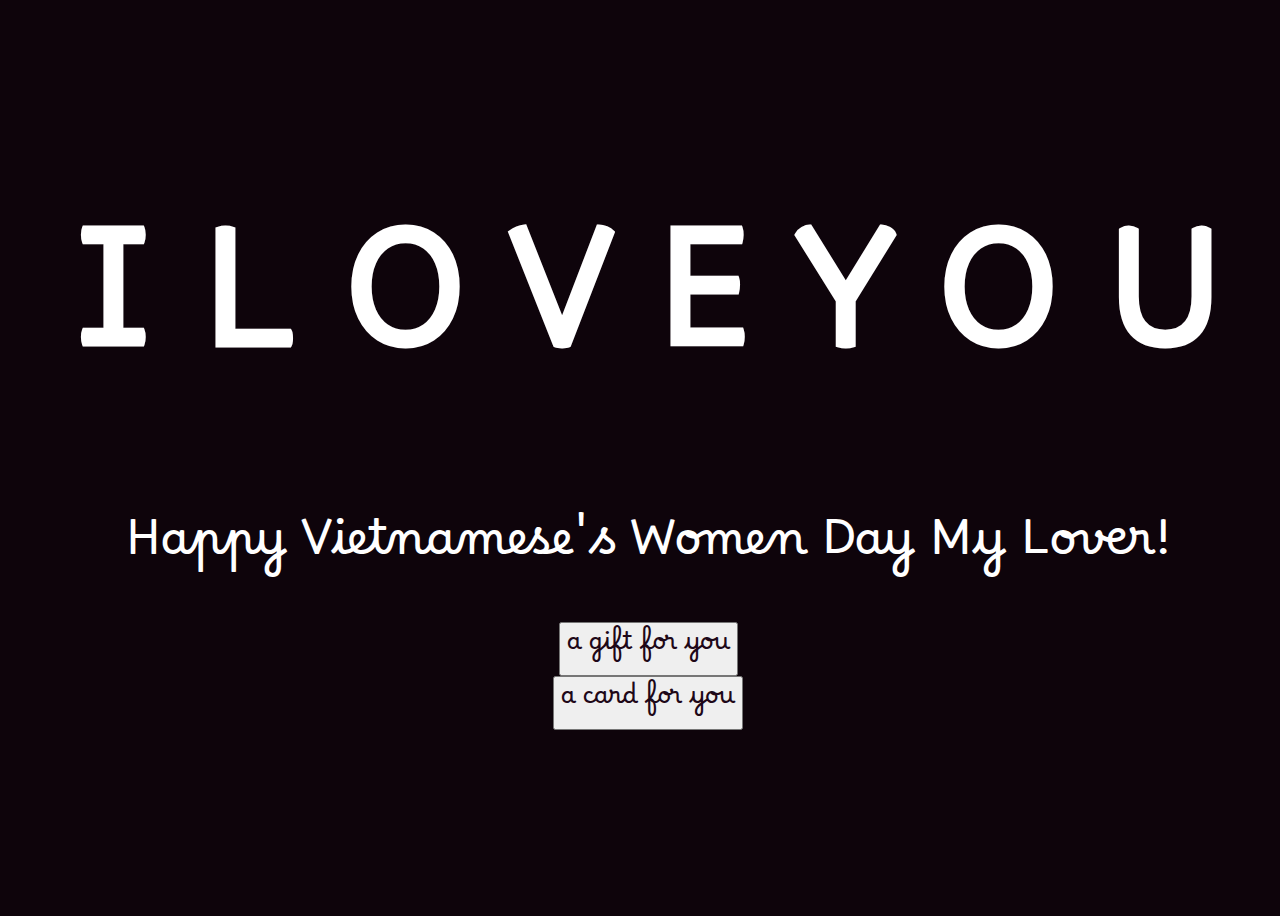
<file: index.html>
<!DOCTYPE html>
<html lang="en">
<head>
    <meta charset="UTF-8">
    <meta http-equiv="X-UA-Compatible" content="IE=edge">
    <meta name="viewport" content="width=device-width, initial-scale=1.0">
    <link rel="stylesheet" href="css/style.css">
    <link rel="icon" href="img/icon.png" type="image/x-icon">
    <title>Happy Vietnamese Women's Day</title>
</head>
<body>
    <div class="greetings">
        <span>I</span>
        <span>L</span>
        <span>O</span>
        <span>V</span>
        <span>E</span>
        <span>Y</span>
        <span>O</span>
        <span>U</span>
    </div>
    <div class="description">
        <span>Happy Vietnamese's Women Day My Lover!</span>
    </div>
    <div class="button1">
        <button>
            <a href="flower.html">a gift for you</a>
        </button>
    </div>
    <div class="button2">
        <button>
            <a href="card.html">a card for you</a>
        </button>
    </div>
</body>
</html>
</file>
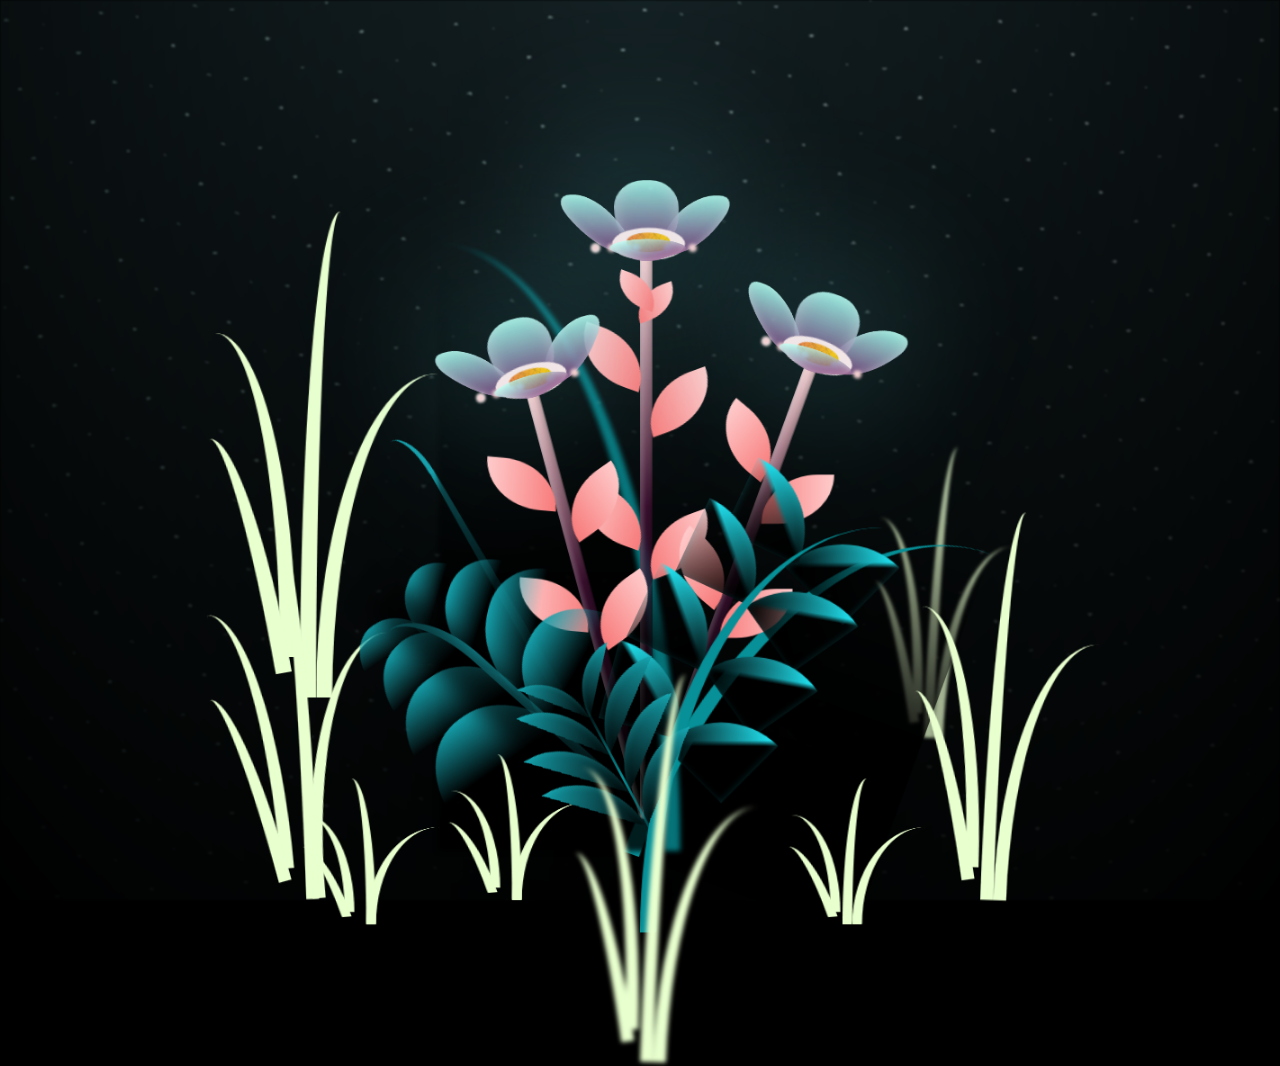
<file: flower.html>
<!DOCTYPE html>
<html lang="en">
<head>
    <meta charset="UTF-8">
    <meta http-equiv="X-UA-Compatible" content="IE=edge">
    <meta name="viewport" content="width=device-width, initial-scale=1.0">
    <link rel="stylesheet" href="css/main.css">
    <link rel="icon" href="img/icon.png" type="image/x-icon">
    <title>Happy Vietnamese Women's Day</title>
</head>
<body class="container">
  <!-- Pembuat code: https://codepen.io/mdusmanansari/pen/BamepLe -->
    <div class="night"></div>
    <div class="flowers">
      <div class="flower flower--1">
        <div class="flower__leafs flower__leafs--1">
          <div class="flower__leaf flower__leaf--1"></div>
          <div class="flower__leaf flower__leaf--2"></div>
          <div class="flower__leaf flower__leaf--3"></div>
          <div class="flower__leaf flower__leaf--4"></div>
          <div class="flower__white-circle"></div>
  
          <div class="flower__light flower__light--1"></div>
          <div class="flower__light flower__light--2"></div>
          <div class="flower__light flower__light--3"></div>
          <div class="flower__light flower__light--4"></div>
          <div class="flower__light flower__light--5"></div>
          <div class="flower__light flower__light--6"></div>
          <div class="flower__light flower__light--7"></div>
          <div class="flower__light flower__light--8"></div>
  
        </div>
        <div class="flower__line">
          <div class="flower__line__leaf flower__line__leaf--1"></div>
          <div class="flower__line__leaf flower__line__leaf--2"></div>
          <div class="flower__line__leaf flower__line__leaf--3"></div>
          <div class="flower__line__leaf flower__line__leaf--4"></div>
          <div class="flower__line__leaf flower__line__leaf--5"></div>
          <div class="flower__line__leaf flower__line__leaf--6"></div>
        </div>
      </div>
  
      <div class="flower flower--2">
        <div class="flower__leafs flower__leafs--2">
          <div class="flower__leaf flower__leaf--1"></div>
          <div class="flower__leaf flower__leaf--2"></div>
          <div class="flower__leaf flower__leaf--3"></div>
          <div class="flower__leaf flower__leaf--4"></div>
          <div class="flower__white-circle"></div>
  
          <div class="flower__light flower__light--1"></div>
          <div class="flower__light flower__light--2"></div>
          <div class="flower__light flower__light--3"></div>
          <div class="flower__light flower__light--4"></div>
          <div class="flower__light flower__light--5"></div>
          <div class="flower__light flower__light--6"></div>
          <div class="flower__light flower__light--7"></div>
          <div class="flower__light flower__light--8"></div>
  
        </div>
        <div class="flower__line">
          <div class="flower__line__leaf flower__line__leaf--1"></div>
          <div class="flower__line__leaf flower__line__leaf--2"></div>
          <div class="flower__line__leaf flower__line__leaf--3"></div>
          <div class="flower__line__leaf flower__line__leaf--4"></div>
        </div>
      </div>
  
      <div class="flower flower--3">
        <div class="flower__leafs flower__leafs--3">
          <div class="flower__leaf flower__leaf--1"></div>
          <div class="flower__leaf flower__leaf--2"></div>
          <div class="flower__leaf flower__leaf--3"></div>
          <div class="flower__leaf flower__leaf--4"></div>
          <div class="flower__white-circle"></div>
  
          <div class="flower__light flower__light--1"></div>
          <div class="flower__light flower__light--2"></div>
          <div class="flower__light flower__light--3"></div>
          <div class="flower__light flower__light--4"></div>
          <div class="flower__light flower__light--5"></div>
          <div class="flower__light flower__light--6"></div>
          <div class="flower__light flower__light--7"></div>
          <div class="flower__light flower__light--8"></div>
  
        </div>
        <div class="flower__line">
          <div class="flower__line__leaf flower__line__leaf--1"></div>
          <div class="flower__line__leaf flower__line__leaf--2"></div>
          <div class="flower__line__leaf flower__line__leaf--3"></div>
          <div class="flower__line__leaf flower__line__leaf--4"></div>
        </div>
      </div>
  
      <div class="grow-ans" style="--d:1.2s">
        <div class="flower__g-long">
          <div class="flower__g-long__top"></div>
          <div class="flower__g-long__bottom"></div>
        </div>
      </div>
  
      <div class="growing-grass">
        <div class="flower__grass flower__grass--1">
          <div class="flower__grass--top"></div>
          <div class="flower__grass--bottom"></div>
          <div class="flower__grass__leaf flower__grass__leaf--1"></div>
          <div class="flower__grass__leaf flower__grass__leaf--2"></div>
          <div class="flower__grass__leaf flower__grass__leaf--3"></div>
          <div class="flower__grass__leaf flower__grass__leaf--4"></div>
          <div class="flower__grass__leaf flower__grass__leaf--5"></div>
          <div class="flower__grass__leaf flower__grass__leaf--6"></div>
          <div class="flower__grass__leaf flower__grass__leaf--7"></div>
          <div class="flower__grass__leaf flower__grass__leaf--8"></div>
          <div class="flower__grass__overlay"></div>
        </div>
      </div>
  
      <div class="growing-grass">
        <div class="flower__grass flower__grass--2">
          <div class="flower__grass--top"></div>
          <div class="flower__grass--bottom"></div>
          <div class="flower__grass__leaf flower__grass__leaf--1"></div>
          <div class="flower__grass__leaf flower__grass__leaf--2"></div>
          <div class="flower__grass__leaf flower__grass__leaf--3"></div>
          <div class="flower__grass__leaf flower__grass__leaf--4"></div>
          <div class="flower__grass__leaf flower__grass__leaf--5"></div>
          <div class="flower__grass__leaf flower__grass__leaf--6"></div>
          <div class="flower__grass__leaf flower__grass__leaf--7"></div>
          <div class="flower__grass__leaf flower__grass__leaf--8"></div>
          <div class="flower__grass__overlay"></div>
        </div>
      </div>
  
      <div class="grow-ans" style="--d:2.4s">
        <div class="flower__g-right flower__g-right--1">
          <div class="leaf"></div>
        </div>
      </div>
  
      <div class="grow-ans" style="--d:2.8s">
        <div class="flower__g-right flower__g-right--2">
          <div class="leaf"></div>
        </div>
      </div>
  
      <div class="grow-ans" style="--d:2.8s">
        <div class="flower__g-front">
          <div class="flower__g-front__leaf-wrapper flower__g-front__leaf-wrapper--1">
            <div class="flower__g-front__leaf"></div>
          </div>
          <div class="flower__g-front__leaf-wrapper flower__g-front__leaf-wrapper--2">
            <div class="flower__g-front__leaf"></div>
          </div>
          <div class="flower__g-front__leaf-wrapper flower__g-front__leaf-wrapper--3">
            <div class="flower__g-front__leaf"></div>
          </div>
          <div class="flower__g-front__leaf-wrapper flower__g-front__leaf-wrapper--4">
            <div class="flower__g-front__leaf"></div>
          </div>
          <div class="flower__g-front__leaf-wrapper flower__g-front__leaf-wrapper--5">
            <div class="flower__g-front__leaf"></div>
          </div>
          <div class="flower__g-front__leaf-wrapper flower__g-front__leaf-wrapper--6">
            <div class="flower__g-front__leaf"></div>
          </div>
          <div class="flower__g-front__leaf-wrapper flower__g-front__leaf-wrapper--7">
            <div class="flower__g-front__leaf"></div>
          </div>
          <div class="flower__g-front__leaf-wrapper flower__g-front__leaf-wrapper--8">
            <div class="flower__g-front__leaf"></div>
          </div>
          <div class="flower__g-front__line"></div>
        </div>
      </div>
  
      <div class="grow-ans" style="--d:3.2s">
        <div class="flower__g-fr">
          <div class="leaf"></div>
          <div class="flower__g-fr__leaf flower__g-fr__leaf--1"></div>
          <div class="flower__g-fr__leaf flower__g-fr__leaf--2"></div>
          <div class="flower__g-fr__leaf flower__g-fr__leaf--3"></div>
          <div class="flower__g-fr__leaf flower__g-fr__leaf--4"></div>
          <div class="flower__g-fr__leaf flower__g-fr__leaf--5"></div>
          <div class="flower__g-fr__leaf flower__g-fr__leaf--6"></div>
          <div class="flower__g-fr__leaf flower__g-fr__leaf--7"></div>
          <div class="flower__g-fr__leaf flower__g-fr__leaf--8"></div>
        </div>
      </div>
  
      <div class="long-g long-g--0">
        <div class="grow-ans" style="--d:3s">
          <div class="leaf leaf--0"></div>
        </div>
        <div class="grow-ans" style="--d:2.2s">
          <div class="leaf leaf--1"></div>
        </div>
        <div class="grow-ans" style="--d:3.4s">
          <div class="leaf leaf--2"></div>
        </div>
        <div class="grow-ans" style="--d:3.6s">
          <div class="leaf leaf--3"></div>
        </div>
      </div>
  
      <div class="long-g long-g--1">
        <div class="grow-ans" style="--d:3.6s">
          <div class="leaf leaf--0"></div>
        </div>
        <div class="grow-ans" style="--d:3.8s">
          <div class="leaf leaf--1"></div>
        </div>
        <div class="grow-ans" style="--d:4s">
          <div class="leaf leaf--2"></div>
        </div>
        <div class="grow-ans" style="--d:4.2s">
          <div class="leaf leaf--3"></div>
        </div>
      </div>
  
      <div class="long-g long-g--2">
        <div class="grow-ans" style="--d:4s">
          <div class="leaf leaf--0"></div>
        </div>
        <div class="grow-ans" style="--d:4.2s">
          <div class="leaf leaf--1"></div>
        </div>
        <div class="grow-ans" style="--d:4.4s">
          <div class="leaf leaf--2"></div>
        </div>
        <div class="grow-ans" style="--d:4.6s">
          <div class="leaf leaf--3"></div>
        </div>
      </div>
  
      <div class="long-g long-g--3">
        <div class="grow-ans" style="--d:4s">
          <div class="leaf leaf--0"></div>
        </div>
        <div class="grow-ans" style="--d:4.2s">
          <div class="leaf leaf--1"></div>
        </div>
        <div class="grow-ans" style="--d:3s">
          <div class="leaf leaf--2"></div>
        </div>
        <div class="grow-ans" style="--d:3.6s">
          <div class="leaf leaf--3"></div>
        </div>
      </div>
  
      <div class="long-g long-g--4">
        <div class="grow-ans" style="--d:4s">
          <div class="leaf leaf--0"></div>
        </div>
        <div class="grow-ans" style="--d:4.2s">
          <div class="leaf leaf--1"></div>
        </div>
        <div class="grow-ans" style="--d:3s">
          <div class="leaf leaf--2"></div>
        </div>
        <div class="grow-ans" style="--d:3.6s">
          <div class="leaf leaf--3"></div>
        </div>
      </div>
  
      <div class="long-g long-g--5">
        <div class="grow-ans" style="--d:4s">
          <div class="leaf leaf--0"></div>
        </div>
        <div class="grow-ans" style="--d:4.2s">
          <div class="leaf leaf--1"></div>
        </div>
        <div class="grow-ans" style="--d:3s">
          <div class="leaf leaf--2"></div>
        </div>
        <div class="grow-ans" style="--d:3.6s">
          <div class="leaf leaf--3"></div>
        </div>
      </div>
  
      <div class="long-g long-g--6">
        <div class="grow-ans" style="--d:4.2s">
          <div class="leaf leaf--0"></div>
        </div>
        <div class="grow-ans" style="--d:4.4s">
          <div class="leaf leaf--1"></div>
        </div>
        <div class="grow-ans" style="--d:4.6s">
          <div class="leaf leaf--2"></div>
        </div>
        <div class="grow-ans" style="--d:4.8s">
          <div class="leaf leaf--3"></div>
        </div>
      </div>
  
      <div class="long-g long-g--7">
        <div class="grow-ans" style="--d:3s">
          <div class="leaf leaf--0"></div>
        </div>
        <div class="grow-ans" style="--d:3.2s">
          <div class="leaf leaf--1"></div>
        </div>
        <div class="grow-ans" style="--d:3.5s">
          <div class="leaf leaf--2"></div>
        </div>
        <div class="grow-ans" style="--d:3.6s">
          <div class="leaf leaf--3"></div>
        </div>
      </div>
    </div>
    <script src="main.js"></script>
  </body>
</html>
</file>
<file: css/style.css>
@import url('https://fonts.googleapis.com/css2?family=Borel');
*{
    font-family: 'Borel',cursive;
}
body{
    color: #ffffff;
    width: 100%;
    height: 100vh;
    display: flex;
    flex-direction: column;
    align-items: center;
    justify-content: center;
    background-color: #0e040b;
}
.greetings{
    font-size: 10rem;
    font-weight: 900;
}
.greetings > span{
    animation: glow 2.5s ease-in-out infinite;
}
@keyframes glow{
    0%, 100%{
        color: #fff;
        text-shadow: 0 0 50px #ffcccc, 0 0 100px #ffcccc, 0 0 150px #ffcccc;
    }
    10%, 90%{
        color: #111;
        text-shadow: none;
    }
}
.greetings > span:nth-child(2){
    animation-delay: .2s;
}
.greetings > span:nth-child(3){
    animation-delay: .4s;
}
.greetings > span:nth-child(4){
    animation-delay: .6s;
}
.greetings > span:nth-child(5){
    animation-delay: .8s;
}
.greetings > span:nth-child(6){
    animation-delay: 1s;
}
.greetings > span:nth-child(7){
    animation-delay: 1.2s;
}
.greetings > span:nth-child(8){
    animation-delay: 1.4s;
}
.greetings > span:nth-child(9){
    animation-delay: 1.6s;
}

.description{
    font-size: 3rem;
    margin-bottom: 20px;
}

.button1 a{
    text-decoration: none;
    font-size: 1.5rem;
    color: #1E0818;
}

.button2 a{
    text-decoration: none;
    font-size: 1.5rem;
    color: #1E0818;
}

@media screen and (max-width:574px){
    .greetings{
        display: block;
        font-size: 3rem;
        font-weight: 500;
        text-align: center;
    }
    .description{
        font-size: 1rem;
    }
    
    .button a{
        font-size: .5rem;
    }
}
</file>
<file: css/main.css>
*,
*::after,
*::before {
  padding: 0;
  margin: 0;
  box-sizing: border-box;
}

:root {
  --dark-color: #000;
}

body {
  display: flex;
  align-items: flex-end;
  justify-content: center;
  min-height: 100vh;
  background-color: var(--dark-color);
  overflow: hidden;
  perspective: 1000px;
}

.night {
  position: fixed;
  left: 50%;
  top: 0;
  transform: translateX(-50%);
  width: 100%;
  height: 100%;
  filter: blur(0.1vmin);
  background-image: radial-gradient(ellipse at top, transparent 0%, var(--dark-color)), radial-gradient(ellipse at bottom, var(--dark-color), rgba(145, 233, 255, 0.2)), repeating-linear-gradient(220deg, rgb(0, 0, 0) 0px, rgb(0, 0, 0) 19px, transparent 19px, transparent 22px), repeating-linear-gradient(189deg, rgb(0, 0, 0) 0px, rgb(0, 0, 0) 19px, transparent 19px, transparent 22px), repeating-linear-gradient(148deg, rgb(0, 0, 0) 0px, rgb(0, 0, 0) 19px, transparent 19px, transparent 22px), linear-gradient(90deg, #AED8CC, rgb(240, 240, 240));
}

.flowers {
  position: relative;
  transform: scale(0.9);
}

.flower {
  position: absolute;
  bottom: 10vmin;
  transform-origin: bottom center;
  z-index: 10;
  --fl-speed: 0.8s;
}
.flower--1 {
  -webkit-animation: moving-flower-1 4s linear infinite;
          animation: moving-flower-1 4s linear infinite;
}
.flower--1 .flower__line {
  height: 70vmin;
  -webkit-animation-delay: 0.3s;
          animation-delay: 0.3s;
}
.flower--1 .flower__line__leaf--1 {
  -webkit-animation: blooming-leaf-right var(--fl-speed) 1.6s backwards;
          animation: blooming-leaf-right var(--fl-speed) 1.6s backwards;
}
.flower--1 .flower__line__leaf--2 {
  -webkit-animation: blooming-leaf-right var(--fl-speed) 1.4s backwards;
          animation: blooming-leaf-right var(--fl-speed) 1.4s backwards;
}
.flower--1 .flower__line__leaf--3 {
  -webkit-animation: blooming-leaf-left var(--fl-speed) 1.2s backwards;
          animation: blooming-leaf-left var(--fl-speed) 1.2s backwards;
}
.flower--1 .flower__line__leaf--4 {
  -webkit-animation: blooming-leaf-left var(--fl-speed) 1s backwards;
          animation: blooming-leaf-left var(--fl-speed) 1s backwards;
}
.flower--1 .flower__line__leaf--5 {
  -webkit-animation: blooming-leaf-right var(--fl-speed) 1.8s backwards;
          animation: blooming-leaf-right var(--fl-speed) 1.8s backwards;
}
.flower--1 .flower__line__leaf--6 {
  -webkit-animation: blooming-leaf-left var(--fl-speed) 2s backwards;
          animation: blooming-leaf-left var(--fl-speed) 2s backwards;
}
.flower--2 {
  left: 50%;
  transform: rotate(20deg);
  -webkit-animation: moving-flower-2 4s linear infinite;
          animation: moving-flower-2 4s linear infinite;
}
.flower--2 .flower__line {
  height: 60vmin;
  -webkit-animation-delay: 0.6s;
          animation-delay: 0.6s;
}
.flower--2 .flower__line__leaf--1 {
  -webkit-animation: blooming-leaf-right var(--fl-speed) 1.9s backwards;
          animation: blooming-leaf-right var(--fl-speed) 1.9s backwards;
}
.flower--2 .flower__line__leaf--2 {
  -webkit-animation: blooming-leaf-right var(--fl-speed) 1.7s backwards;
          animation: blooming-leaf-right var(--fl-speed) 1.7s backwards;
}
.flower--2 .flower__line__leaf--3 {
  -webkit-animation: blooming-leaf-left var(--fl-speed) 1.5s backwards;
          animation: blooming-leaf-left var(--fl-speed) 1.5s backwards;
}
.flower--2 .flower__line__leaf--4 {
  -webkit-animation: blooming-leaf-left var(--fl-speed) 1.3s backwards;
          animation: blooming-leaf-left var(--fl-speed) 1.3s backwards;
}
.flower--3 {
  left: 50%;
  transform: rotate(-15deg);
  -webkit-animation: moving-flower-3 4s linear infinite;
          animation: moving-flower-3 4s linear infinite;
}
.flower--3 .flower__line {
  -webkit-animation-delay: 0.9s;
          animation-delay: 0.9s;
}
.flower--3 .flower__line__leaf--1 {
  -webkit-animation: blooming-leaf-right var(--fl-speed) 2.5s backwards;
          animation: blooming-leaf-right var(--fl-speed) 2.5s backwards;
}
.flower--3 .flower__line__leaf--2 {
  -webkit-animation: blooming-leaf-right var(--fl-speed) 2.3s backwards;
          animation: blooming-leaf-right var(--fl-speed) 2.3s backwards;
}
.flower--3 .flower__line__leaf--3 {
  -webkit-animation: blooming-leaf-left var(--fl-speed) 2.1s backwards;
          animation: blooming-leaf-left var(--fl-speed) 2.1s backwards;
}
.flower--3 .flower__line__leaf--4 {
  -webkit-animation: blooming-leaf-left var(--fl-speed) 1.9s backwards;
          animation: blooming-leaf-left var(--fl-speed) 1.9s backwards;
}
.flower__leafs {
  position: relative;
  -webkit-animation: blooming-flower 2s backwards;
          animation: blooming-flower 2s backwards;
}
.flower__leafs--1 {
  -webkit-animation-delay: 1.1s;
          animation-delay: 1.1s;
}
.flower__leafs--2 {
  -webkit-animation-delay: 1.4s;
          animation-delay: 1.4s;
}
.flower__leafs--3 {
  -webkit-animation-delay: 1.7s;
          animation-delay: 1.7s;
}
.flower__leafs::after {
  content: "";
  position: absolute;
  left: 0;
  top: 0;
  transform: translate(-50%, -100%);
  width: 8vmin;
  height: 8vmin;
  background-color: #6bf0ff;
  filter: blur(10vmin);
}
.flower__leaf {
  position: absolute;
  bottom: 0;
  left: 50%;
  width: 8vmin;
  height: 11vmin;
  border-radius: 51% 49% 47% 53%/44% 45% 55% 69%;
  background-color: #a7ffee;
  background-image: linear-gradient(to top, #7A316F, #a7ffee);
  transform-origin: bottom center;
  opacity: 0.9;
  box-shadow: inset 0 0 2vmin rgba(255, 255, 255, 0.5);
}
.flower__leaf--1 {
  transform: translate(-10%, 1%) rotateY(40deg) rotateX(-50deg);
}
.flower__leaf--2 {
  transform: translate(-50%, -4%) rotateX(40deg);
}
.flower__leaf--3 {
  transform: translate(-90%, 0%) rotateY(45deg) rotateX(50deg);
}
.flower__leaf--4 {
  width: 8vmin;
  height: 8vmin;
  transform-origin: bottom left;
  border-radius: 4vmin 10vmin 4vmin 4vmin;
  transform: translate(0%, 18%) rotateX(70deg) rotate(-43deg);
  background-image: linear-gradient(to top, #7A316F, #a7ffee);
  z-index: 1;
  opacity: 0.8;
}
.flower__white-circle {
  position: absolute;
  left: -3.5vmin;
  top: -3vmin;
  width: 9vmin;
  height: 4vmin;
  border-radius: 50%;
  background-color: #FFE5E5;
}
.flower__white-circle::after {
  content: "";
  position: absolute;
  left: 50%;
  top: 45%;
  transform: translate(-50%, -50%);
  width: 60%;
  height: 60%;
  border-radius: inherit;
  background-image: repeating-linear-gradient(135deg, rgba(0, 0, 0, 0.03) 0px, rgba(0, 0, 0, 0.03) 1px, transparent 1px, transparent 12px), repeating-linear-gradient(45deg, rgba(0, 0, 0, 0.03) 0px, rgba(0, 0, 0, 0.03) 1px, transparent 1px, transparent 12px), repeating-linear-gradient(67.5deg, rgba(0, 0, 0, 0.03) 0px, rgba(0, 0, 0, 0.03) 1px, transparent 1px, transparent 12px), repeating-linear-gradient(135deg, rgba(0, 0, 0, 0.03) 0px, rgba(0, 0, 0, 0.03) 1px, transparent 1px, transparent 12px), repeating-linear-gradient(45deg, rgba(0, 0, 0, 0.03) 0px, rgba(0, 0, 0, 0.03) 1px, transparent 1px, transparent 12px), repeating-linear-gradient(112.5deg, rgba(0, 0, 0, 0.03) 0px, rgba(0, 0, 0, 0.03) 1px, transparent 1px, transparent 12px), repeating-linear-gradient(112.5deg, rgba(0, 0, 0, 0.03) 0px, rgba(0, 0, 0, 0.03) 1px, transparent 1px, transparent 12px), repeating-linear-gradient(45deg, rgba(0, 0, 0, 0.03) 0px, rgba(0, 0, 0, 0.03) 1px, transparent 1px, transparent 12px), repeating-linear-gradient(22.5deg, rgba(0, 0, 0, 0.03) 0px, rgba(0, 0, 0, 0.03) 1px, transparent 1px, transparent 12px), repeating-linear-gradient(45deg, rgba(0, 0, 0, 0.03) 0px, rgba(0, 0, 0, 0.03) 1px, transparent 1px, transparent 12px), repeating-linear-gradient(22.5deg, rgba(0, 0, 0, 0.03) 0px, rgba(0, 0, 0, 0.03) 1px, transparent 1px, transparent 12px), repeating-linear-gradient(135deg, rgba(0, 0, 0, 0.03) 0px, rgba(0, 0, 0, 0.03) 1px, transparent 1px, transparent 12px), repeating-linear-gradient(157.5deg, rgba(0, 0, 0, 0.03) 0px, rgba(0, 0, 0, 0.03) 1px, transparent 1px, transparent 12px), repeating-linear-gradient(67.5deg, rgba(0, 0, 0, 0.03) 0px, rgba(0, 0, 0, 0.03) 1px, transparent 1px, transparent 12px), repeating-linear-gradient(67.5deg, rgba(0, 0, 0, 0.03) 0px, rgba(0, 0, 0, 0.03) 1px, transparent 1px, transparent 12px), linear-gradient(90deg, #f17839, rgb(255, 206, 0));
}
.flower__line {
  height: 55vmin;
  width: 1.5vmin;
  background-image: linear-gradient(to left, rgba(0, 0, 0, 0.2), transparent, rgba(255, 255, 255, 0.2)), linear-gradient(to top, transparent 10%, #380f2d, #ffcccc);
  box-shadow: inset 0 0 2px rgba(0, 0, 0, 0.5);
  -webkit-animation: grow-flower-tree 4s backwards;
          animation: grow-flower-tree 4s backwards;
}
.flower__line__leaf {
  --w: 7vmin;
  --h: calc(var(--w) + 2vmin);
  position: absolute;
  top: 20%;
  left: 90%;
  width: var(--w);
  height: var(--h);
  border-top-right-radius: var(--h);
  border-bottom-left-radius: var(--h);
  background-image: linear-gradient(to top, #f87b7b, #ffcccc);
}
.flower__line__leaf--1 {
  transform: rotate(70deg) rotateY(30deg);
}
.flower__line__leaf--2 {
  top: 45%;
  transform: rotate(70deg) rotateY(30deg);
}
.flower__line__leaf--3, .flower__line__leaf--4, .flower__line__leaf--6 {
  border-top-right-radius: 0;
  border-bottom-left-radius: 0;
  border-top-left-radius: var(--h);
  border-bottom-right-radius: var(--h);
  left: -460%;
  top: 12%;
  transform: rotate(-70deg) rotateY(30deg);
}
.flower__line__leaf--4 {
  top: 40%;
}
.flower__line__leaf--5 {
  top: 0;
  transform-origin: left;
  transform: rotate(70deg) rotateY(30deg) scale(0.6);
}
.flower__line__leaf--6 {
  top: -2%;
  left: -450%;
  transform-origin: right;
  transform: rotate(-70deg) rotateY(30deg) scale(0.6);
}
.flower__light {
  position: absolute;
  bottom: 0vmin;
  width: 1vmin;
  height: 1vmin;
  background-color: #ffffff;
  border-radius: 50%;
  filter: blur(0.2vmin);
  -webkit-animation: light-ans 4s linear infinite backwards;
          animation: light-ans 4s linear infinite backwards;
}
.flower__light:nth-child(odd) {
  background-color: #ffcccc;
}
.flower__light--1 {
  left: -2vmin;
  -webkit-animation-delay: 1s;
          animation-delay: 1s;
}
.flower__light--2 {
  left: 3vmin;
  -webkit-animation-delay: 0.5s;
          animation-delay: 0.5s;
}
.flower__light--3 {
  left: -6vmin;
  -webkit-animation-delay: 0.3s;
          animation-delay: 0.3s;
}
.flower__light--4 {
  left: 6vmin;
  -webkit-animation-delay: 0.9s;
          animation-delay: 0.9s;
}
.flower__light--5 {
  left: -1vmin;
  -webkit-animation-delay: 1.5s;
          animation-delay: 1.5s;
}
.flower__light--6 {
  left: -4vmin;
  -webkit-animation-delay: 3s;
          animation-delay: 3s;
}
.flower__light--7 {
  left: 3vmin;
  -webkit-animation-delay: 2s;
          animation-delay: 2s;
}
.flower__light--8 {
  left: -6vmin;
  -webkit-animation-delay: 3.5s;
          animation-delay: 3.5s;
}
.flower__grass {
  --c: #159faa;
  --line-w: 1.5vmin;
  position: absolute;
  bottom: 12vmin;
  left: -7vmin;
  display: flex;
  flex-direction: column;
  align-items: flex-end;
  z-index: 20;
  transform-origin: bottom center;
  transform: rotate(-48deg) rotateY(40deg);
}
.flower__grass--1 {
  -webkit-animation: moving-grass 2s linear infinite;
          animation: moving-grass 2s linear infinite;
}
.flower__grass--2 {
  left: 2vmin;
  bottom: 10vmin;
  transform: scale(0.5) rotate(75deg) rotateX(10deg) rotateY(-200deg);
  opacity: 0.8;
  z-index: 0;
  -webkit-animation: moving-grass--2 1.5s linear infinite;
          animation: moving-grass--2 1.5s linear infinite;
}
.flower__grass--top {
  width: 7vmin;
  height: 10vmin;
  border-top-right-radius: 100%;
  border-right: var(--line-w) solid var(--c);
  transform-origin: bottom center;
  transform: rotate(-2deg);
}
.flower__grass--bottom {
  margin-top: -2px;
  width: var(--line-w);
  height: 25vmin;
  background-image: linear-gradient(to top, transparent, var(--c));
}
.flower__grass__leaf {
  --size: 10vmin;
  position: absolute;
  width: calc(var(--size) * 2.1);
  height: var(--size);
  border-top-left-radius: var(--size);
  border-top-right-radius: var(--size);
  background-image: linear-gradient(to top, transparent, transparent 30%, var(--c));
  z-index: 100;
}
.flower__grass__leaf--1 {
  top: -6%;
  left: 30%;
  --size: 6vmin;
  transform: rotate(-20deg);
  -webkit-animation: growing-grass-ans--1 2s 2.6s backwards;
          animation: growing-grass-ans--1 2s 2.6s backwards;
}
@-webkit-keyframes growing-grass-ans--1 {
  0% {
    transform-origin: bottom left;
    transform: rotate(-20deg) scale(0);
  }
}
@keyframes growing-grass-ans--1 {
  0% {
    transform-origin: bottom left;
    transform: rotate(-20deg) scale(0);
  }
}
.flower__grass__leaf--2 {
  top: -5%;
  left: -110%;
  --size: 6vmin;
  transform: rotate(10deg);
  -webkit-animation: growing-grass-ans--2 2s 2.4s linear backwards;
          animation: growing-grass-ans--2 2s 2.4s linear backwards;
}
@-webkit-keyframes growing-grass-ans--2 {
  0% {
    transform-origin: bottom right;
    transform: rotate(10deg) scale(0);
  }
}
@keyframes growing-grass-ans--2 {
  0% {
    transform-origin: bottom right;
    transform: rotate(10deg) scale(0);
  }
}
.flower__grass__leaf--3 {
  top: 5%;
  left: 60%;
  --size: 8vmin;
  transform: rotate(-18deg) rotateX(-20deg);
  -webkit-animation: growing-grass-ans--3 2s 2.2s linear backwards;
          animation: growing-grass-ans--3 2s 2.2s linear backwards;
}
@-webkit-keyframes growing-grass-ans--3 {
  0% {
    transform-origin: bottom left;
    transform: rotate(-18deg) rotateX(-20deg) scale(0);
  }
}
@keyframes growing-grass-ans--3 {
  0% {
    transform-origin: bottom left;
    transform: rotate(-18deg) rotateX(-20deg) scale(0);
  }
}
.flower__grass__leaf--4 {
  top: 6%;
  left: -135%;
  --size: 8vmin;
  transform: rotate(2deg);
  -webkit-animation: growing-grass-ans--4 2s 2s linear backwards;
          animation: growing-grass-ans--4 2s 2s linear backwards;
}
@-webkit-keyframes growing-grass-ans--4 {
  0% {
    transform-origin: bottom right;
    transform: rotate(2deg) scale(0);
  }
}
@keyframes growing-grass-ans--4 {
  0% {
    transform-origin: bottom right;
    transform: rotate(2deg) scale(0);
  }
}
.flower__grass__leaf--5 {
  top: 20%;
  left: 60%;
  --size: 10vmin;
  transform: rotate(-24deg) rotateX(-20deg);
  -webkit-animation: growing-grass-ans--5 2s 1.8s linear backwards;
          animation: growing-grass-ans--5 2s 1.8s linear backwards;
}
@-webkit-keyframes growing-grass-ans--5 {
  0% {
    transform-origin: bottom left;
    transform: rotate(-24deg) rotateX(-20deg) scale(0);
  }
}
@keyframes growing-grass-ans--5 {
  0% {
    transform-origin: bottom left;
    transform: rotate(-24deg) rotateX(-20deg) scale(0);
  }
}
.flower__grass__leaf--6 {
  top: 22%;
  left: -180%;
  --size: 10vmin;
  transform: rotate(10deg);
  -webkit-animation: growing-grass-ans--6 2s 1.6s linear backwards;
          animation: growing-grass-ans--6 2s 1.6s linear backwards;
}
@-webkit-keyframes growing-grass-ans--6 {
  0% {
    transform-origin: bottom right;
    transform: rotate(10deg) scale(0);
  }
}
@keyframes growing-grass-ans--6 {
  0% {
    transform-origin: bottom right;
    transform: rotate(10deg) scale(0);
  }
}
.flower__grass__leaf--7 {
  top: 39%;
  left: 70%;
  --size: 10vmin;
  transform: rotate(-10deg);
  -webkit-animation: growing-grass-ans--7 2s 1.4s linear backwards;
          animation: growing-grass-ans--7 2s 1.4s linear backwards;
}
@-webkit-keyframes growing-grass-ans--7 {
  0% {
    transform-origin: bottom left;
    transform: rotate(-10deg) scale(0);
  }
}
@keyframes growing-grass-ans--7 {
  0% {
    transform-origin: bottom left;
    transform: rotate(-10deg) scale(0);
  }
}
.flower__grass__leaf--8 {
  top: 40%;
  left: -215%;
  --size: 11vmin;
  transform: rotate(10deg);
  -webkit-animation: growing-grass-ans--8 2s 1.2s linear backwards;
          animation: growing-grass-ans--8 2s 1.2s linear backwards;
}
@-webkit-keyframes growing-grass-ans--8 {
  0% {
    transform-origin: bottom right;
    transform: rotate(10deg) scale(0);
  }
}
@keyframes growing-grass-ans--8 {
  0% {
    transform-origin: bottom right;
    transform: rotate(10deg) scale(0);
  }
}
.flower__grass__overlay {
  position: absolute;
  top: -10%;
  right: 0%;
  width: 100%;
  height: 100%;
  background-color: rgba(0, 0, 0, 0.6);
  filter: blur(1.5vmin);
  z-index: 100;
}
.flower__g-long {
  --w: 2vmin;
  --h: 6vmin;
  --c: #159faa;
  position: absolute;
  bottom: 10vmin;
  left: -3vmin;
  transform-origin: bottom center;
  transform: rotate(-30deg) rotateY(-20deg);
  display: flex;
  flex-direction: column;
  align-items: flex-end;
  -webkit-animation: flower-g-long-ans 3s linear infinite;
          animation: flower-g-long-ans 3s linear infinite;
}
@-webkit-keyframes flower-g-long-ans {
  0%, 100% {
    transform: rotate(-30deg) rotateY(-20deg);
  }
  50% {
    transform: rotate(-32deg) rotateY(-20deg);
  }
}
@keyframes flower-g-long-ans {
  0%, 100% {
    transform: rotate(-30deg) rotateY(-20deg);
  }
  50% {
    transform: rotate(-32deg) rotateY(-20deg);
  }
}
.flower__g-long__top {
  top: calc(var(--h) * -1);
  width: calc(var(--w) + 1vmin);
  height: var(--h);
  border-top-right-radius: 100%;
  border-right: 0.7vmin solid var(--c);
  transform: translate(-0.7vmin, 1vmin);
}
.flower__g-long__bottom {
  width: var(--w);
  height: 50vmin;
  transform-origin: bottom center;
  background-image: linear-gradient(to top, transparent 30%, var(--c));
  box-shadow: inset 0 0 2px rgba(0, 0, 0, 0.5);
  -webkit-clip-path: polygon(35% 0, 65% 1%, 100% 100%, 0% 100%);
          clip-path: polygon(35% 0, 65% 1%, 100% 100%, 0% 100%);
}
.flower__g-right {
  position: absolute;
  bottom: 6vmin;
  left: -2vmin;
  transform-origin: bottom left;
  transform: rotate(20deg);
}
.flower__g-right .leaf {
  width: 30vmin;
  height: 50vmin;
  border-top-left-radius: 100%;
  border-left: 2vmin solid #079097;
  background-image: linear-gradient(to bottom, transparent, var(--dark-color) 60%);
  -image: linear-gradient(to top, transparent 30%, #079097 60%);
}
.flower__g-right--1 {
  -webkit-animation: flower-g-right-ans 2.5s linear infinite;
          animation: flower-g-right-ans 2.5s linear infinite;
}
.flower__g-right--2 {
  left: 5vmin;
  transform: rotateY(-180deg);
  -webkit-animation: flower-g-right-ans--2 3s linear infinite;
          animation: flower-g-right-ans--2 3s linear infinite;
}
.flower__g-right--2 .leaf {
  height: 75vmin;
  filter: blur(0.3vmin);
  opacity: 0.8;
}
@-webkit-keyframes flower-g-right-ans {
  0%, 100% {
    transform: rotate(20deg);
  }
  50% {
    transform: rotate(24deg) rotateX(-20deg);
  }
}
@keyframes flower-g-right-ans {
  0%, 100% {
    transform: rotate(20deg);
  }
  50% {
    transform: rotate(24deg) rotateX(-20deg);
  }
}
@-webkit-keyframes flower-g-right-ans--2 {
  0%, 100% {
    transform: rotateY(-180deg) rotate(0deg) rotateX(-20deg);
  }
  50% {
    transform: rotateY(-180deg) rotate(6deg) rotateX(-20deg);
  }
}
@keyframes flower-g-right-ans--2 {
  0%, 100% {
    transform: rotateY(-180deg) rotate(0deg) rotateX(-20deg);
  }
  50% {
    transform: rotateY(-180deg) rotate(6deg) rotateX(-20deg);
  }
}
.flower__g-front {
  position: absolute;
  bottom: 6vmin;
  left: 2.5vmin;
  z-index: 100;
  transform-origin: bottom center;
  transform: rotate(-28deg) rotateY(30deg) scale(1.04);
  -webkit-animation: flower__g-front-ans 2s linear infinite;
          animation: flower__g-front-ans 2s linear infinite;
}
@-webkit-keyframes flower__g-front-ans {
  0%, 100% {
    transform: rotate(-28deg) rotateY(30deg) scale(1.04);
  }
  50% {
    transform: rotate(-35deg) rotateY(40deg) scale(1.04);
  }
}
@keyframes flower__g-front-ans {
  0%, 100% {
    transform: rotate(-28deg) rotateY(30deg) scale(1.04);
  }
  50% {
    transform: rotate(-35deg) rotateY(40deg) scale(1.04);
  }
}
.flower__g-front__line {
  width: 0.3vmin;
  height: 20vmin;
  background-image: linear-gradient(to top, transparent, #079097, transparent 100%);
  position: relative;
}
.flower__g-front__leaf-wrapper {
  position: absolute;
  top: 0;
  left: 0;
  transform-origin: bottom left;
  transform: rotate(10deg);
}
.flower__g-front__leaf-wrapper:nth-child(even) {
  left: 0vmin;
  transform: rotateY(-180deg) rotate(5deg);
  -webkit-animation: flower__g-front__leaf-left-ans 1s ease-in backwards;
          animation: flower__g-front__leaf-left-ans 1s ease-in backwards;
}
.flower__g-front__leaf-wrapper:nth-child(odd) {
  -webkit-animation: flower__g-front__leaf-ans 1s ease-in backwards;
          animation: flower__g-front__leaf-ans 1s ease-in backwards;
}
.flower__g-front__leaf-wrapper--1 {
  top: -8vmin;
  transform: scale(0.7);
  -webkit-animation: flower__g-front__leaf-ans 1s 5.5s ease-in backwards !important;
          animation: flower__g-front__leaf-ans 1s 5.5s ease-in backwards !important;
}
.flower__g-front__leaf-wrapper--2 {
  top: -8vmin;
  transform: rotateY(-180deg) scale(0.7) !important;
  -webkit-animation: flower__g-front__leaf-left-ans-2 1s 4.6s ease-in backwards !important;
          animation: flower__g-front__leaf-left-ans-2 1s 4.6s ease-in backwards !important;
}
.flower__g-front__leaf-wrapper--3 {
  top: -3vmin;
  -webkit-animation: flower__g-front__leaf-ans 1s 4.6s ease-in backwards;
          animation: flower__g-front__leaf-ans 1s 4.6s ease-in backwards;
}
.flower__g-front__leaf-wrapper--4 {
  top: -3vmin;
  transform: rotateY(-180deg) scale(0.9) !important;
  -webkit-animation: flower__g-front__leaf-left-ans-2 1s 4.6s ease-in backwards !important;
          animation: flower__g-front__leaf-left-ans-2 1s 4.6s ease-in backwards !important;
}
@-webkit-keyframes flower__g-front__leaf-left-ans-2 {
  0% {
    transform: rotateY(-180deg) scale(0);
  }
}
@keyframes flower__g-front__leaf-left-ans-2 {
  0% {
    transform: rotateY(-180deg) scale(0);
  }
}
.flower__g-front__leaf-wrapper--5, .flower__g-front__leaf-wrapper--6 {
  top: 2vmin;
}
.flower__g-front__leaf-wrapper--7, .flower__g-front__leaf-wrapper--8 {
  top: 6.5vmin;
}
.flower__g-front__leaf-wrapper--2 {
  -webkit-animation-delay: 5.2s !important;
          animation-delay: 5.2s !important;
}
.flower__g-front__leaf-wrapper--3 {
  -webkit-animation-delay: 4.9s !important;
          animation-delay: 4.9s !important;
}
.flower__g-front__leaf-wrapper--5 {
  -webkit-animation-delay: 4.3s !important;
          animation-delay: 4.3s !important;
}
.flower__g-front__leaf-wrapper--6 {
  -webkit-animation-delay: 4.1s !important;
          animation-delay: 4.1s !important;
}
.flower__g-front__leaf-wrapper--7 {
  -webkit-animation-delay: 3.8s !important;
          animation-delay: 3.8s !important;
}
.flower__g-front__leaf-wrapper--8 {
  -webkit-animation-delay: 3.5s !important;
          animation-delay: 3.5s !important;
}
@-webkit-keyframes flower__g-front__leaf-ans {
  0% {
    transform: rotate(10deg) scale(0);
  }
}
@keyframes flower__g-front__leaf-ans {
  0% {
    transform: rotate(10deg) scale(0);
  }
}
@-webkit-keyframes flower__g-front__leaf-left-ans {
  0% {
    transform: rotateY(-180deg) rotate(5deg) scale(0);
  }
}
@keyframes flower__g-front__leaf-left-ans {
  0% {
    transform: rotateY(-180deg) rotate(5deg) scale(0);
  }
}
.flower__g-front__leaf {
  width: 10vmin;
  height: 10vmin;
  border-radius: 100% 0% 0% 100%/100% 100% 0% 0%;
  box-shadow: inset 0 2px 1vmin hsla(184deg, 97%, 58%, 0.2);
  background-image: linear-gradient(to bottom left, transparent, var(--dark-color)), linear-gradient(to bottom right, #159faa 50%, transparent 50%, transparent);
  -webkit-mask-image: linear-gradient(to bottom right, #159faa 50%, transparent 50%, transparent);
  mask-image: linear-gradient(to bottom right, #159faa 50%, transparent 50%, transparent);
}
.flower__g-fr {
  position: absolute;
  bottom: -4vmin;
  left: vmin;
  transform-origin: bottom left;
  z-index: 10;
  -webkit-animation: flower__g-fr-ans 2s linear infinite;
          animation: flower__g-fr-ans 2s linear infinite;
}
@-webkit-keyframes flower__g-fr-ans {
  0%, 100% {
    transform: rotate(2deg);
  }
  50% {
    transform: rotate(4deg);
  }
}
@keyframes flower__g-fr-ans {
  0%, 100% {
    transform: rotate(2deg);
  }
  50% {
    transform: rotate(4deg);
  }
}
.flower__g-fr .leaf {
  width: 30vmin;
  height: 50vmin;
  border-top-left-radius: 100%;
  border-left: 2vmin solid #079097;
  -image: linear-gradient(to top, transparent 25%, #079097 50%);
  position: relative;
  z-index: 1;
}
.flower__g-fr__leaf {
  position: absolute;
  top: 0;
  left: 0;
  width: 10vmin;
  height: 10vmin;
  border-radius: 100% 0% 0% 100%/100% 100% 0% 0%;
  box-shadow: inset 0 2px 1vmin hsla(184deg, 97%, 58%, 0.2);
  background-image: linear-gradient(to bottom left, transparent, var(--dark-color) 98%), linear-gradient(to bottom right, #23f0ff 45%, transparent 50%, transparent);
  -image: linear-gradient(135deg, #159faa 40%, transparent 50%, transparent);
}
.flower__g-fr__leaf--1 {
  left: 20vmin;
  transform: rotate(45deg);
  -webkit-animation: flower__g-fr-leaft-ans-1 0.5s 5.2s linear backwards;
          animation: flower__g-fr-leaft-ans-1 0.5s 5.2s linear backwards;
}
@-webkit-keyframes flower__g-fr-leaft-ans-1 {
  0% {
    transform-origin: left;
    transform: rotate(45deg) scale(0);
  }
}
@keyframes flower__g-fr-leaft-ans-1 {
  0% {
    transform-origin: left;
    transform: rotate(45deg) scale(0);
  }
}
.flower__g-fr__leaf--2 {
  left: 12vmin;
  top: -7vmin;
  transform: rotate(25deg) rotateY(-180deg);
  -webkit-animation: flower__g-fr-leaft-ans-6 0.5s 5s linear backwards;
          animation: flower__g-fr-leaft-ans-6 0.5s 5s linear backwards;
}
.flower__g-fr__leaf--3 {
  left: 15vmin;
  top: 6vmin;
  transform: rotate(55deg);
  -webkit-animation: flower__g-fr-leaft-ans-5 0.5s 4.8s linear backwards;
          animation: flower__g-fr-leaft-ans-5 0.5s 4.8s linear backwards;
}
.flower__g-fr__leaf--4 {
  left: 6vmin;
  top: -2vmin;
  transform: rotate(25deg) rotateY(-180deg);
  -webkit-animation: flower__g-fr-leaft-ans-6 0.5s 4.6s linear backwards;
          animation: flower__g-fr-leaft-ans-6 0.5s 4.6s linear backwards;
}
.flower__g-fr__leaf--5 {
  left: 10vmin;
  top: 14vmin;
  transform: rotate(55deg);
  -webkit-animation: flower__g-fr-leaft-ans-5 0.5s 4.4s linear backwards;
          animation: flower__g-fr-leaft-ans-5 0.5s 4.4s linear backwards;
}
@-webkit-keyframes flower__g-fr-leaft-ans-5 {
  0% {
    transform-origin: left;
    transform: rotate(55deg) scale(0);
  }
}
@keyframes flower__g-fr-leaft-ans-5 {
  0% {
    transform-origin: left;
    transform: rotate(55deg) scale(0);
  }
}
.flower__g-fr__leaf--6 {
  left: 0vmin;
  top: 6vmin;
  transform: rotate(25deg) rotateY(-180deg);
  -webkit-animation: flower__g-fr-leaft-ans-6 0.5s 4.2s linear backwards;
          animation: flower__g-fr-leaft-ans-6 0.5s 4.2s linear backwards;
}
@-webkit-keyframes flower__g-fr-leaft-ans-6 {
  0% {
    transform-origin: right;
    transform: rotate(25deg) rotateY(-180deg) scale(0);
  }
}
@keyframes flower__g-fr-leaft-ans-6 {
  0% {
    transform-origin: right;
    transform: rotate(25deg) rotateY(-180deg) scale(0);
  }
}
.flower__g-fr__leaf--7 {
  left: 5vmin;
  top: 22vmin;
  transform: rotate(45deg);
  -webkit-animation: flower__g-fr-leaft-ans-7 0.5s 4s linear backwards;
          animation: flower__g-fr-leaft-ans-7 0.5s 4s linear backwards;
}
@-webkit-keyframes flower__g-fr-leaft-ans-7 {
  0% {
    transform-origin: left;
    transform: rotate(45deg) scale(0);
  }
}
@keyframes flower__g-fr-leaft-ans-7 {
  0% {
    transform-origin: left;
    transform: rotate(45deg) scale(0);
  }
}
.flower__g-fr__leaf--8 {
  left: -4vmin;
  top: 15vmin;
  transform: rotate(15deg) rotateY(-180deg);
  -webkit-animation: flower__g-fr-leaft-ans-8 0.5s 3.8s linear backwards;
          animation: flower__g-fr-leaft-ans-8 0.5s 3.8s linear backwards;
}
@-webkit-keyframes flower__g-fr-leaft-ans-8 {
  0% {
    transform-origin: right;
    transform: rotate(15deg) rotateY(-180deg) scale(0);
  }
}
@keyframes flower__g-fr-leaft-ans-8 {
  0% {
    transform-origin: right;
    transform: rotate(15deg) rotateY(-180deg) scale(0);
  }
}

.long-g {
  position: absolute;
  bottom: 25vmin;
  left: -42vmin;
  transform-origin: bottom left;
}
.long-g--1 {
  bottom: 0vmin;
  transform: scale(0.8) rotate(-5deg);
}
.long-g--1 .leaf {
  -image: linear-gradient(to top, transparent 40%, #079097 80%) !important;
}
.long-g--1 .leaf--1 {
  --w: 5vmin;
  --h: 60vmin;
  left: -2vmin;
  transform: rotate(3deg) rotateY(-180deg);
}
.long-g--2, .long-g--3 {
  bottom: -3vmin;
  left: -35vmin;
  transform-origin: center;
  transform: scale(0.6) rotateX(60deg);
}
.long-g--2 .leaf, .long-g--3 .leaf {
  -image: linear-gradient(to top, transparent 50%, #079097 80%) !important;
}
.long-g--2 .leaf--1, .long-g--3 .leaf--1 {
  left: -1vmin;
  transform: rotateY(-180deg);
}
.long-g--3 {
  left: -17vmin;
  bottom: 0vmin;
}
.long-g--3 .leaf {
  -image: linear-gradient(to top, transparent 40%, #079097 80%) !important;
}
.long-g--4 {
  left: 25vmin;
  bottom: -3vmin;
  transform-origin: center;
  transform: scale(0.6) rotateX(60deg);
}
.long-g--4 .leaf {
  -image: linear-gradient(to top, transparent 50%, #079097 80%) !important;
}
.long-g--5 {
  left: 42vmin;
  bottom: 0vmin;
  transform: scale(0.8) rotate(2deg);
}
.long-g--6 {
  left: 0vmin;
  bottom: -20vmin;
  z-index: 100;
  filter: blur(0.3vmin);
  transform: scale(0.8) rotate(2deg);
}
.long-g--7 {
  left: 35vmin;
  bottom: 20vmin;
  z-index: -1;
  filter: blur(0.3vmin);
  transform: scale(0.6) rotate(2deg);
  opacity: 0.7;
}
.long-g .leaf {
  --w: 15vmin;
  --h: 40vmin;
  --c: #E8FFCE;
  position: absolute;
  bottom: 0;
  width: var(--w);
  height: var(--h);
  border-top-left-radius: 100%;
  border-left: 2vmin solid var(--c);
  -image: linear-gradient(to top, transparent 20%, var(--dark-color));
  transform-origin: bottom center;
}
.long-g .leaf--0 {
  left: 2vmin;
  -webkit-animation: leaf-ans-1 4s linear infinite;
          animation: leaf-ans-1 4s linear infinite;
}
.long-g .leaf--1 {
  --w: 5vmin;
  --h: 60vmin;
  -webkit-animation: leaf-ans-1 4s linear infinite;
          animation: leaf-ans-1 4s linear infinite;
}
.long-g .leaf--2 {
  --w: 10vmin;
  --h: 40vmin;
  left: -0.5vmin;
  bottom: 5vmin;
  transform-origin: bottom left;
  transform: rotateY(-180deg);
  -webkit-animation: leaf-ans-2 3s linear infinite;
          animation: leaf-ans-2 3s linear infinite;
}
.long-g .leaf--3 {
  --w: 5vmin;
  --h: 30vmin;
  left: -1vmin;
  bottom: 3.2vmin;
  transform-origin: bottom left;
  transform: rotate(-10deg) rotateY(-180deg);
  -webkit-animation: leaf-ans-3 3s linear infinite;
          animation: leaf-ans-3 3s linear infinite;
}

@-webkit-keyframes leaf-ans-1 {
  0%, 100% {
    transform: rotate(-5deg) scale(1);
  }
  50% {
    transform: rotate(5deg) scale(1.1);
  }
}

@keyframes leaf-ans-1 {
  0%, 100% {
    transform: rotate(-5deg) scale(1);
  }
  50% {
    transform: rotate(5deg) scale(1.1);
  }
}
@-webkit-keyframes leaf-ans-2 {
  0%, 100% {
    transform: rotateY(-180deg) rotate(5deg);
  }
  50% {
    transform: rotateY(-180deg) rotate(0deg) scale(1.1);
  }
}
@keyframes leaf-ans-2 {
  0%, 100% {
    transform: rotateY(-180deg) rotate(5deg);
  }
  50% {
    transform: rotateY(-180deg) rotate(0deg) scale(1.1);
  }
}
@-webkit-keyframes leaf-ans-3 {
  0%, 100% {
    transform: rotate(-10deg) rotateY(-180deg);
  }
  50% {
    transform: rotate(-20deg) rotateY(-180deg);
  }
}
@keyframes leaf-ans-3 {
  0%, 100% {
    transform: rotate(-10deg) rotateY(-180deg);
  }
  50% {
    transform: rotate(-20deg) rotateY(-180deg);
  }
}
.grow-ans {
  -webkit-animation: grow-ans 2s var(--d) backwards;
          animation: grow-ans 2s var(--d) backwards;
}

@-webkit-keyframes grow-ans {
  0% {
    transform: scale(0);
    opacity: 0;
  }
}

@keyframes grow-ans {
  0% {
    transform: scale(0);
    opacity: 0;
  }
}
@-webkit-keyframes light-ans {
  0% {
    opacity: 0;
    transform: translateY(0vmin);
  }
  25% {
    opacity: 1;
    transform: translateY(-5vmin) translateX(-2vmin);
  }
  50% {
    opacity: 1;
    transform: translateY(-15vmin) translateX(2vmin);
    filter: blur(0.2vmin);
  }
  75% {
    transform: translateY(-20vmin) translateX(-2vmin);
    filter: blur(0.2vmin);
  }
  100% {
    transform: translateY(-30vmin);
    opacity: 0;
    filter: blur(1vmin);
  }
}
@keyframes light-ans {
  0% {
    opacity: 0;
    transform: translateY(0vmin);
  }
  25% {
    opacity: 1;
    transform: translateY(-5vmin) translateX(-2vmin);
  }
  50% {
    opacity: 1;
    transform: translateY(-15vmin) translateX(2vmin);
    filter: blur(0.2vmin);
  }
  75% {
    transform: translateY(-20vmin) translateX(-2vmin);
    filter: blur(0.2vmin);
  }
  100% {
    transform: translateY(-30vmin);
    opacity: 0;
    filter: blur(1vmin);
  }
}
@-webkit-keyframes moving-flower-1 {
  0%, 100% {
    transform: rotate(2deg);
  }
  50% {
    transform: rotate(-2deg);
  }
}
@keyframes moving-flower-1 {
  0%, 100% {
    transform: rotate(2deg);
  }
  50% {
    transform: rotate(-2deg);
  }
}
@-webkit-keyframes moving-flower-2 {
  0%, 100% {
    transform: rotate(18deg);
  }
  50% {
    transform: rotate(14deg);
  }
}
@keyframes moving-flower-2 {
  0%, 100% {
    transform: rotate(18deg);
  }
  50% {
    transform: rotate(14deg);
  }
}
@-webkit-keyframes moving-flower-3 {
  0%, 100% {
    transform: rotate(-18deg);
  }
  50% {
    transform: rotate(-20deg) rotateY(-10deg);
  }
}
@keyframes moving-flower-3 {
  0%, 100% {
    transform: rotate(-18deg);
  }
  50% {
    transform: rotate(-20deg) rotateY(-10deg);
  }
}
@-webkit-keyframes blooming-leaf-right {
  0% {
    transform-origin: left;
    transform: rotate(70deg) rotateY(30deg) scale(0);
  }
}
@keyframes blooming-leaf-right {
  0% {
    transform-origin: left;
    transform: rotate(70deg) rotateY(30deg) scale(0);
  }
}
@-webkit-keyframes blooming-leaf-left {
  0% {
    transform-origin: right;
    transform: rotate(-70deg) rotateY(30deg) scale(0);
  }
}
@keyframes blooming-leaf-left {
  0% {
    transform-origin: right;
    transform: rotate(-70deg) rotateY(30deg) scale(0);
  }
}
@-webkit-keyframes grow-flower-tree {
  0% {
    height: 0;
    border-radius: 1vmin;
  }
}
@keyframes grow-flower-tree {
  0% {
    height: 0;
    border-radius: 1vmin;
  }
}
@-webkit-keyframes blooming-flower {
  0% {
    transform: scale(0);
  }
}
@keyframes blooming-flower {
  0% {
    transform: scale(0);
  }
}
@-webkit-keyframes moving-grass {
  0%, 100% {
    transform: rotate(-48deg) rotateY(40deg);
  }
  50% {
    transform: rotate(-50deg) rotateY(40deg);
  }
}
@keyframes moving-grass {
  0%, 100% {
    transform: rotate(-48deg) rotateY(40deg);
  }
  50% {
    transform: rotate(-50deg) rotateY(40deg);
  }
}
@-webkit-keyframes moving-grass--2 {
  0%, 100% {
    transform: scale(0.5) rotate(75deg) rotateX(10deg) rotateY(-200deg);
  }
  50% {
    transform: scale(0.5) rotate(79deg) rotateX(10deg) rotateY(-200deg);
  }
}
@keyframes moving-grass--2 {
  0%, 100% {
    transform: scale(0.5) rotate(75deg) rotateX(10deg) rotateY(-200deg);
  }
  50% {
    transform: scale(0.5) rotate(79deg) rotateX(10deg) rotateY(-200deg);
  }
}
.growing-grass {
  -webkit-animation: growing-grass-ans 1s 2s backwards;
          animation: growing-grass-ans 1s 2s backwards;
}

@-webkit-keyframes growing-grass-ans {
  0% {
    transform: scale(0);
  }
}

@keyframes growing-grass-ans {
  0% {
    transform: scale(0);
  }
}
.container * {
  -webkit-animation-play-state: paused !important;
          animation-play-state: paused !important;
}
</file>
